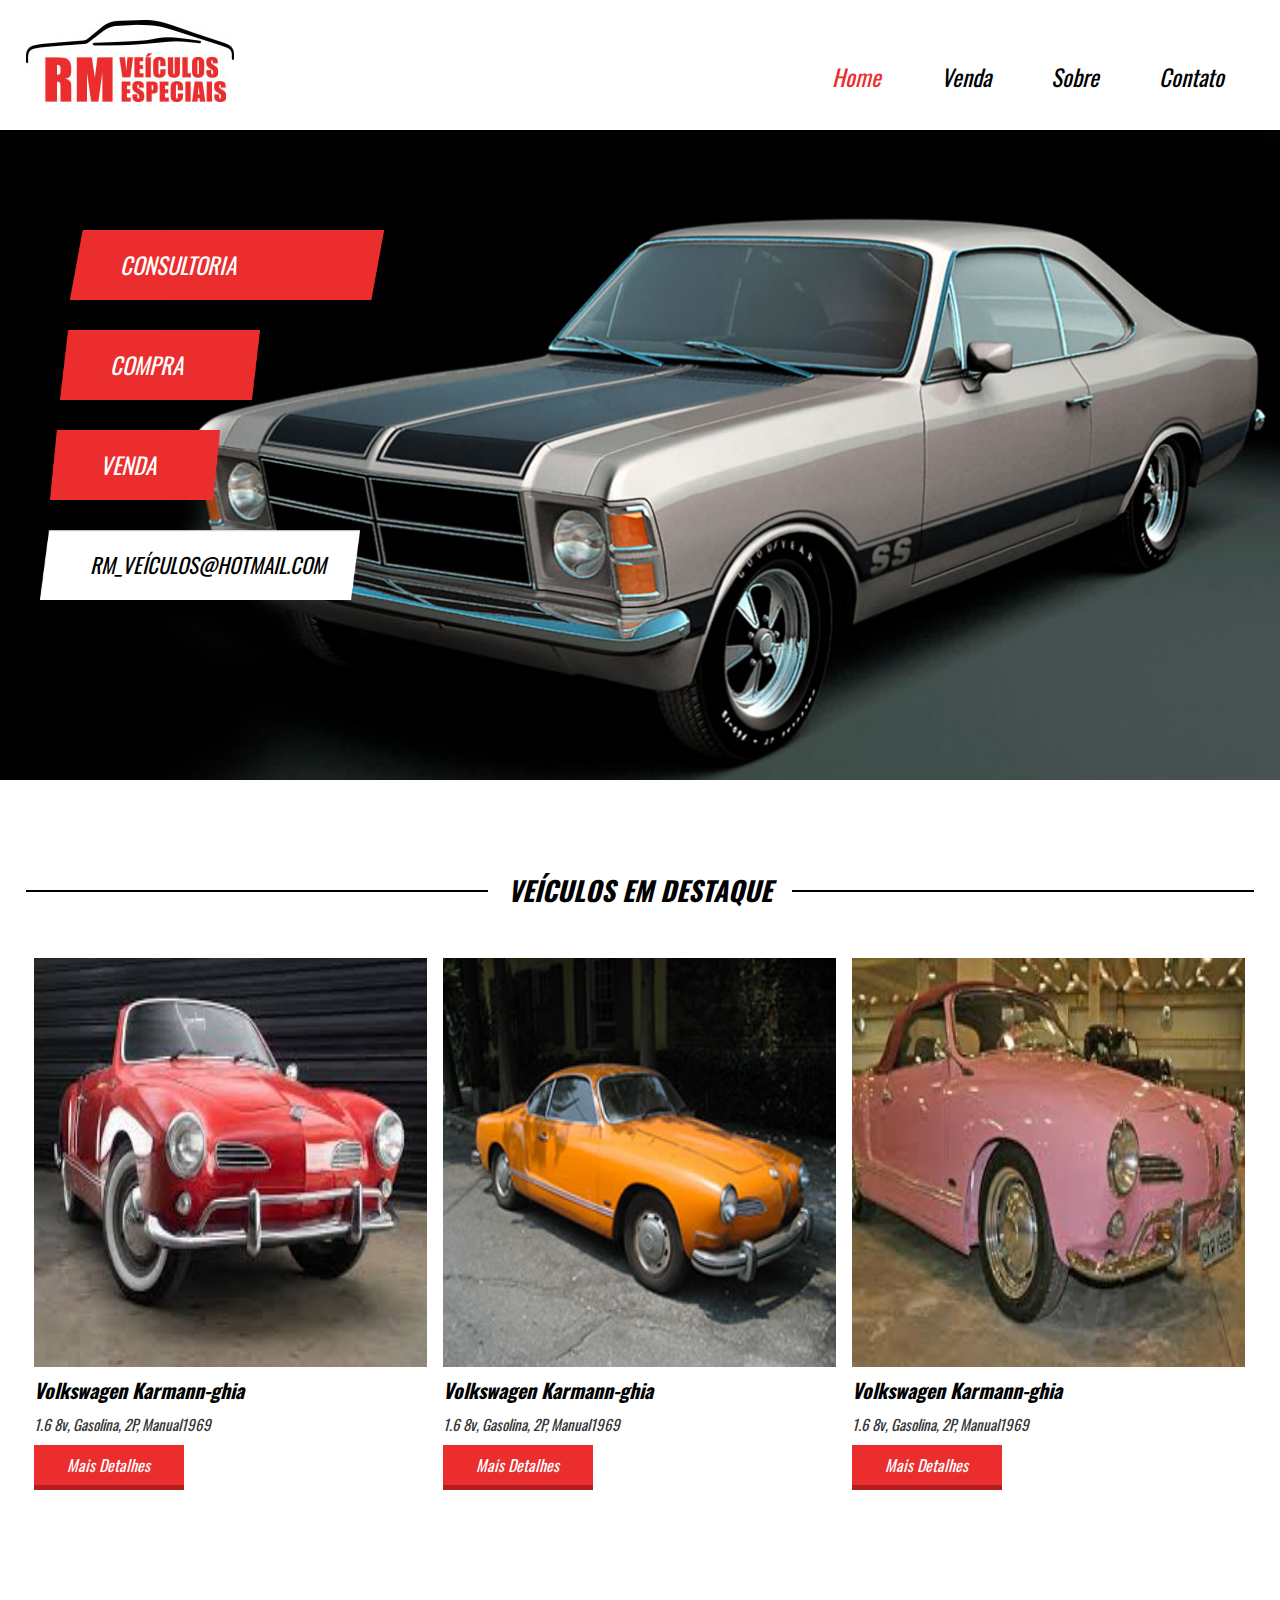
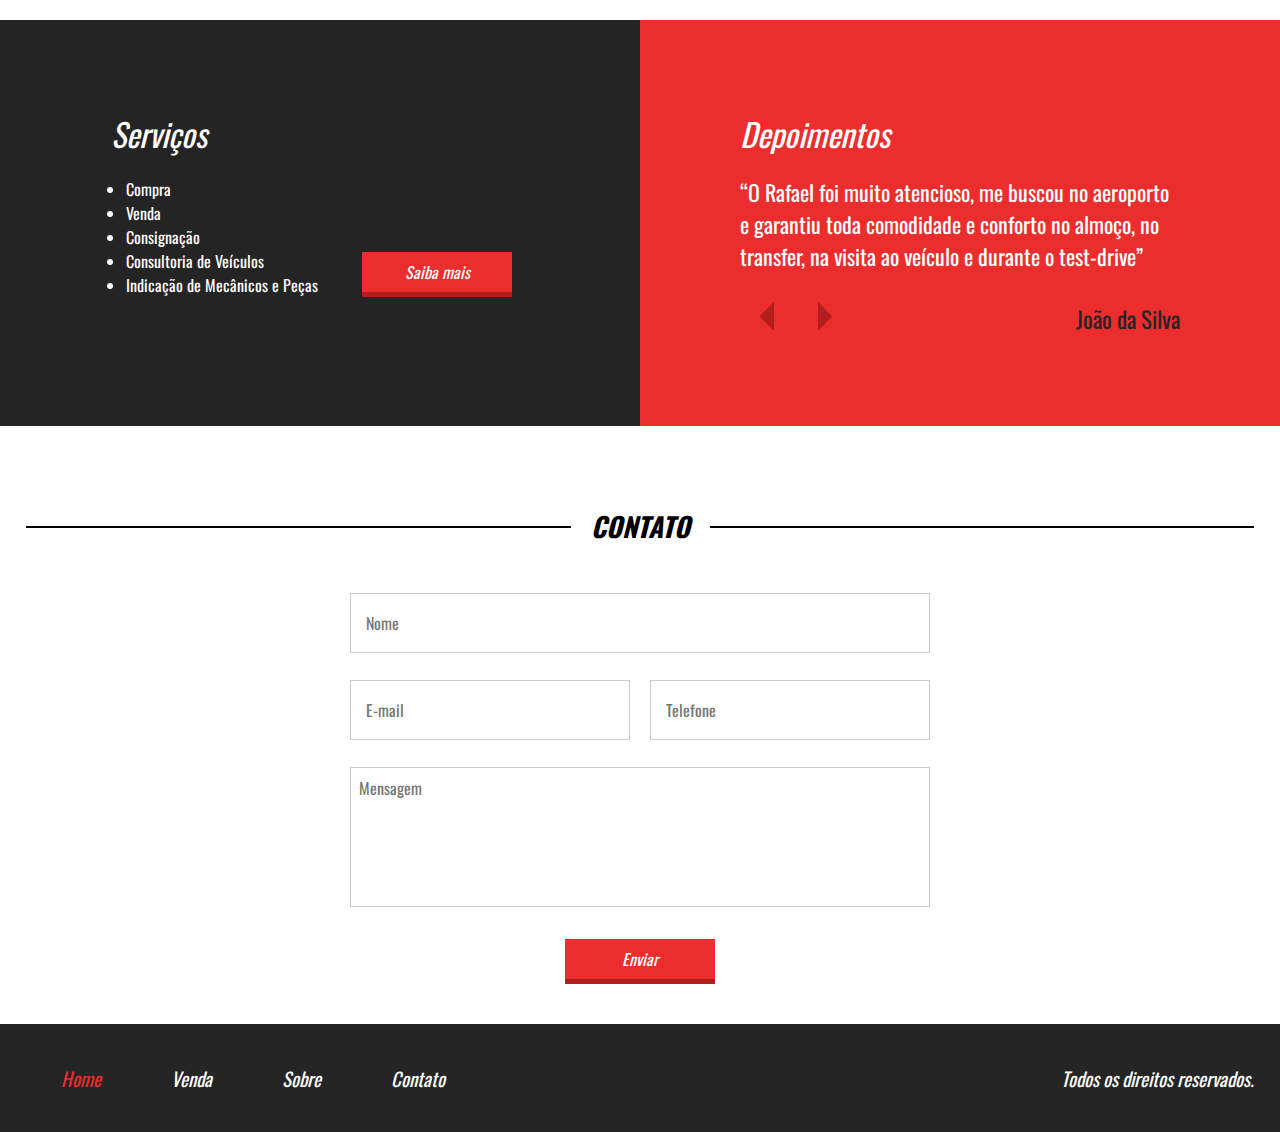
<file: index.html>
<!-- Projeto #5 - Introdução e Estudo.
    Projeto #5 - Banner, Responsivo e Fontes.
	Projeto #5 - Menu responsivo e sessão de vendas.
	Projeto #5 - Vitrine de carros.
	Projeto #5 - Sessão depoimentos e serviços.
	Projeto #5 - Contato e rodapé.-->

<!DOCTYPE html>
<html>
	<head>
		<title>Projeto 05</title>
		<link href="https://fonts.googleapis.com/css?family=Oswald" rel="stylesheet">
		<link href="css/style.css" rel="stylesheet">
		<meta charset="utf-8" />
		<meta name="viewport" content="width=device-width,initial-scale=1.0,maximum-scale=1.0" />
</head>
	<body>
		
		<header>

			<div class="container">
			<div class="logo">
				<img src="imagens/logo.jpg" />
			</div><!--logo-->

		<nav class="desktop">
			<ul>
				<li><a style="color:#EB2D2D;" href="index.html">Home</a></li>
				<li><a href="venda.html">Venda</a></li>
				<li><a href="sobre.html">Sobre</a></li>
				<li><a href="">Contato</a></li>
			</ul>

		</nav><!--desktop-->

		<nav class="mobile">
		<ul>
			<li><a style="color:#EB2D2D;" href="index.html">Home</a></li>
			<li><a href="venda.html">Venda</a></li>
			<li><a href="sobre.html">Sobre</a></li>
			<li><a href="">Contato</a></li>
		</ul>
	</nav><!--mobile-->

	<div class="clear"></div>
	</div><!--container-->
</header>

	<section class="banner">
		<div class="container">
		<div class="text-banner">
			<div class="text-banner-single">Consultoria</div>
			<div class="text-banner-single">Compra</div>
			<div class="text-banner-single">Venda</div>
			<div class="text-banner-single">rm_veículos@hotmail.com</div>
		</div><!--text-banner-->
	</div><!--container-->
	</section><!--banner-->

	<section class="veiculos-destaque">
	<div class="line-titulo">
		<div class="ln1"></div>
		<h2>Veículos em destaque</h2>
	</div><!--line-titulo-->
	<div class="container">
	<div class="vitrine-destaque">
		<div style="background-image: url('imagens/carro3.jpg');" class="carro-img"></div><!--carro-img-->
		<div class="info-carro">
			<h2>Volkswagen Karmann-ghia</h2>
			<p>1.6 8v, Gasolina, 2P, Manual1969</p>
			<a class="btn1" href="">Mais Detalhes</a>
		</div><!--info-carro-->
	</div><!--vitrine-destaque-->

	<div class="vitrine-destaque">
		<div style="background-image: url('imagens/carro1.jpg');" class="carro-img"></div><!--carro-img-->
		<div class="info-carro">
			<h2>Volkswagen Karmann-ghia</h2>
			<p>1.6 8v, Gasolina, 2P, Manual1969</p>
			<a class="btn1" href="">Mais Detalhes</a>
		</div><!--info-carro-->
	</div><!--vitrine-destaque-->

	<div class="vitrine-destaque">
		<div style="background-image: url('imagens/carro2.jpg');" class="carro-img"></div><!--carro-img-->
		<div class="info-carro">
			<h2>Volkswagen Karmann-ghia</h2>
			<p>1.6 8v, Gasolina, 2P, Manual1969</p>
			<a class="btn1" href="">Mais Detalhes</a>
		</div><!--info-carro-->
	</div><!--vitrine-destaque-->
	<div class="clear"></div>
	</div><!--container-->
</section><!--veiculos-destaque-->

	<section class="servicos-descricao">
		<div class="half1">
			<div class="half1-wraper">
			<h2>Serviços</h2>
			<ul>
				<li>Compra</li>
				<li>Venda</li>
				<li>Consignação</li>
				<li>Consultoria de Veículos</li>
				<li>Indicação de Mecânicos e Peças</li>
			</ul>
			<a class="btn1" href="">Saiba mais</a>
		</div>
		</div><!--half-1-->

		<div class="half2">
			<h2>Depoimentos</h2>
			<div class="depoimento-single">
				<p>“O Rafael foi muito atencioso, me buscou no aeroporto e garantiu toda comodidade e conforto no almoço, no transfer, na visita ao veículo e durante o test-drive”</p>
				<div class="navigation">
					<div class="arrows">
						<img src="imagens/arrow-left.png" />
						<img src="imagens/arrow-right.png" />
					</div><!--arrows-->
					<div class="nome-depoimento">João da Silva</div>
				</div><!--navigation-->
			</div><!--depoimento-single-->
		</div><!--half2-->

	</section><!--servicos-descricao-->

	<section class="contato">
		<div class="line-titulo">
			<div class="ln1"></div>
			<h2>Contato</h2>
	</div><!--line-titulo-->

		<form>
			<div class="input-wraper w100">
				<input placeholder="Nome" type="text" required />
			</div><!--input-wraper-->

			<div class="input-wraper w50">
				<input placeholder="E-mail" type="text" required />
			</div><!--input-wraper-->

			<div class="input-wraper w50">
				<input placeholder="Telefone" type="text" required />
			</div><!--input-wraper-->

			<div class="input-wraper w100">
				<textarea placeholder="Mensagem" required></textarea>
			</div><!--input-wraper-->

			<div class="input-wraper w100">
				<input class="btn1" type="submit" value="Enviar" />
			</div><!--input-wraper-->

			<div class="clear"></div><!--clear-->

		</form>

		</section><!--contato-->

		<footer>
			<div class="container">
				<nav>
					<ul>
						<li><a style="color:#EB2D2D;" href="index.html">Home</a></li>
						<li><a href="venda.html">Venda</a></li>
						<li><a href="sobre.html">Sobre</a></li>
						<li><a href="">Contato</a></li>
					</ul>
				</nav>
				<p>Todos os direitos reservados.</p>
				<div class="clear"></div>
			</div><!--container-->
		</footer>

	</body>

</html>
</file>
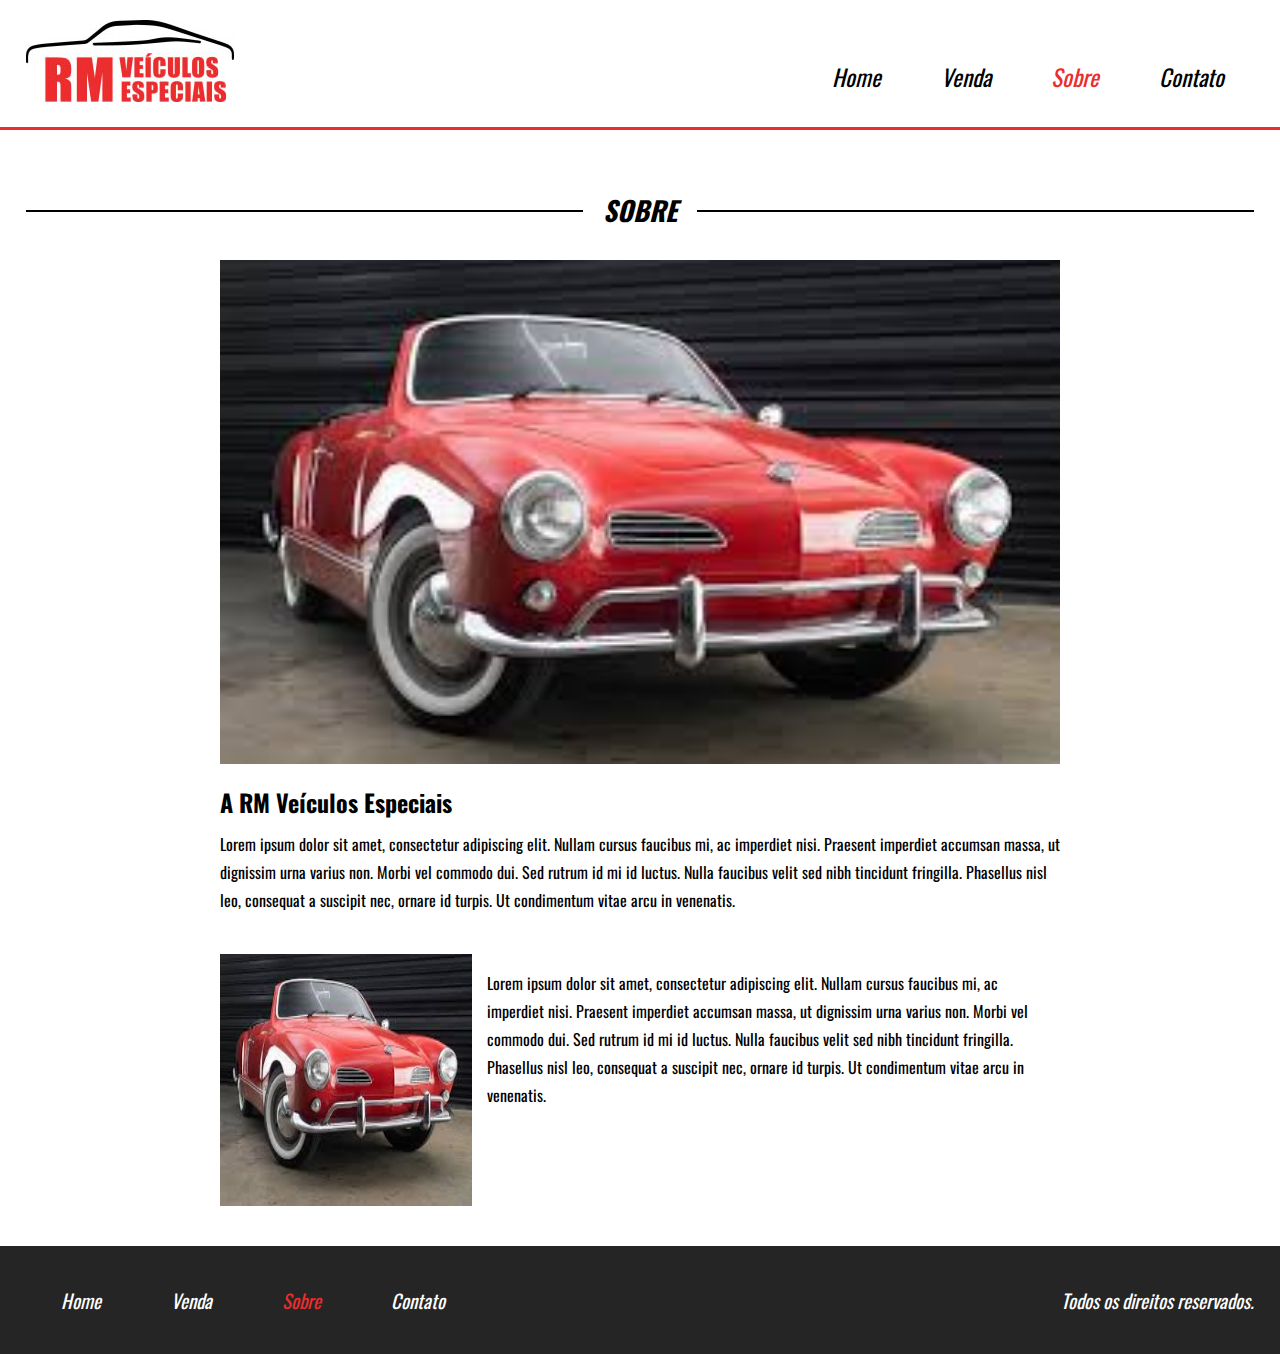
<file: sobre.html>
<!-- Projeto #5 - Página sobre. -->

<!DOCTYPE html>
<html>
	<head>
		<title>Projeto 05</title>
		<link href="https://fonts.googleapis.com/css?family=Oswald" rel="stylesheet">
		<link href="css/style.css" rel="stylesheet">
		<meta charset="utf-8" />
		<meta name="viewport" content="width=device-width,initial-scale=1.0,maximum-scale=1.0" />
</head>
	<body>
		
		<header style="border-bottom: 3px solid #EB2D2D;">

			<div class="container">
			<div class="logo">
				<img src="imagens/logo.jpg" />
			</div><!--logo-->

		<nav class="desktop">
			<ul>
				<li><a href="index.html">Home</a></li>
				<li><a href="venda.html">Venda</a></li>
				<li><a style="color:#EB2D2D;" href="sobre.html">Sobre</a></li>
				<li><a href="">Contato</a></li>
			</ul>

		</nav><!--desktop-->

		<nav class="mobile">
		<ul>
			<li><a href="index.html">Home</a></li>
			<li><a href="venda.html">Venda</a></li>
			<li><a style="color:#EB2D2D;" href="sobre.html">Sobre</a></li>
			<li><a href="">Contato</a></li>
		</ul>
	</nav><!--mobile-->

	<div class="clear"></div>
	</div><!--container-->
</header>

	<section class="sobre">
	<div class="line-titulo">
		<div class="ln1"></div>
		<h2>Sobre</h2>
	</div>

		<div class="container">
			<div class="img-destaque-sobre"></div><!--img-destaque-sobre-->
			<div class="descricao-autor">
				<h2>A RM Veículos Especiais</h2>
				<p>Lorem ipsum dolor sit amet, consectetur adipiscing elit. Nullam cursus faucibus mi, ac imperdiet nisi. Praesent imperdiet accumsan massa, ut dignissim urna varius non. Morbi vel commodo dui. Sed rutrum id mi id luctus. Nulla faucibus velit sed nibh tincidunt fringilla. Phasellus nisl leo, consequat a suscipit nec, ornare id turpis. Ut condimentum vitae arcu in venenatis.</p>
			</div><!--descricao-autor-->
			<div class="descricao-autor2">
				<div class="img-small"></div>
				<p>Lorem ipsum dolor sit amet, consectetur adipiscing elit. Nullam cursus faucibus mi, ac imperdiet nisi. Praesent imperdiet accumsan massa, ut dignissim urna varius non. Morbi vel commodo dui. Sed rutrum id mi id luctus. Nulla faucibus velit sed nibh tincidunt fringilla. Phasellus nisl leo, consequat a suscipit nec, ornare id turpis. Ut condimentum vitae arcu in venenatis.</p>

				<div class="clear"></div>
			</div><!--descricao-autor2-->
		</div><!--container-->
	</section><!--sobre-->

		<footer>
			<div class="container">
				<nav>
					<ul>
						<li><a href="index.html">Home</a></li>
						<li><a href="venda.html">Venda</a></li>
						<li><a style="color:#EB2D2D;" href="sobre.html">Sobre</a></li>
						<li><a href="">Contato</a></li>
					</ul>
				</nav>
				<p>Todos os direitos reservados.</p>
				<div class="clear"></div>
			</div><!--container-->
		</footer>

	</body>

</html>
</file>
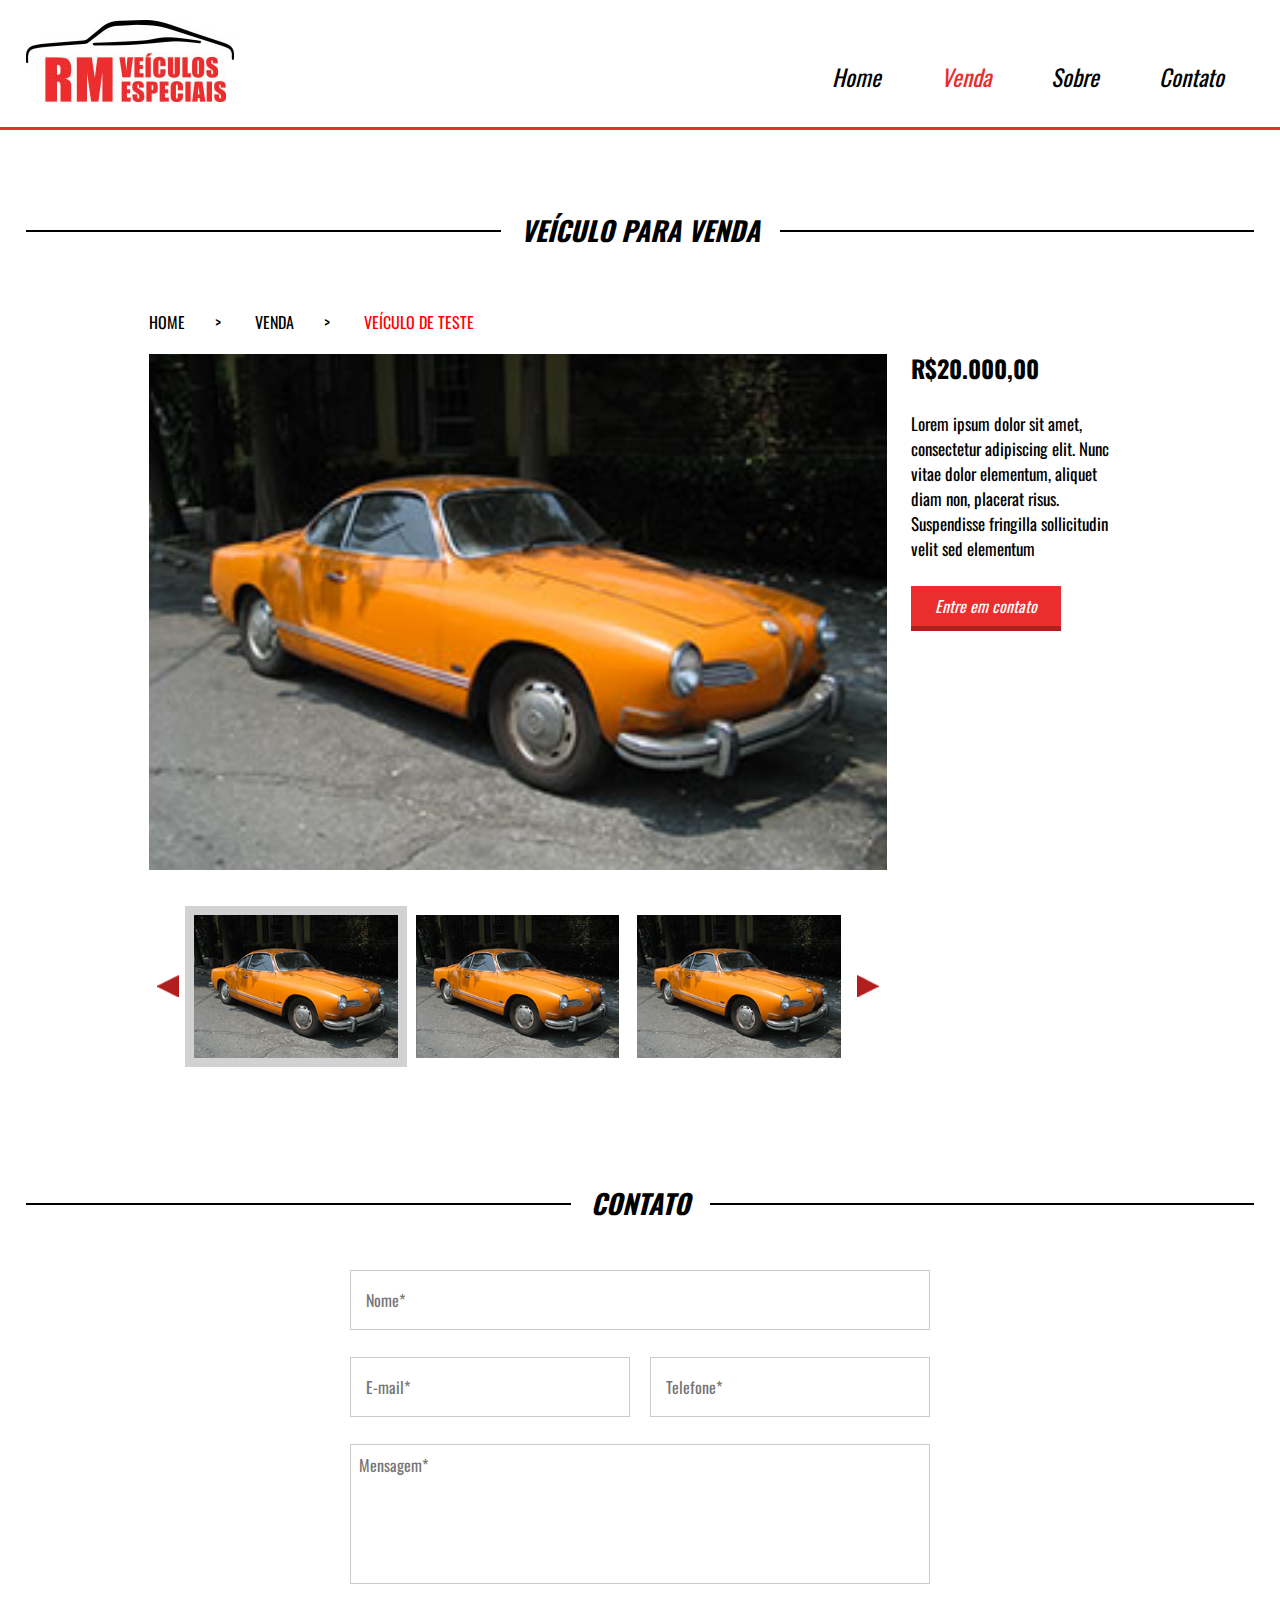
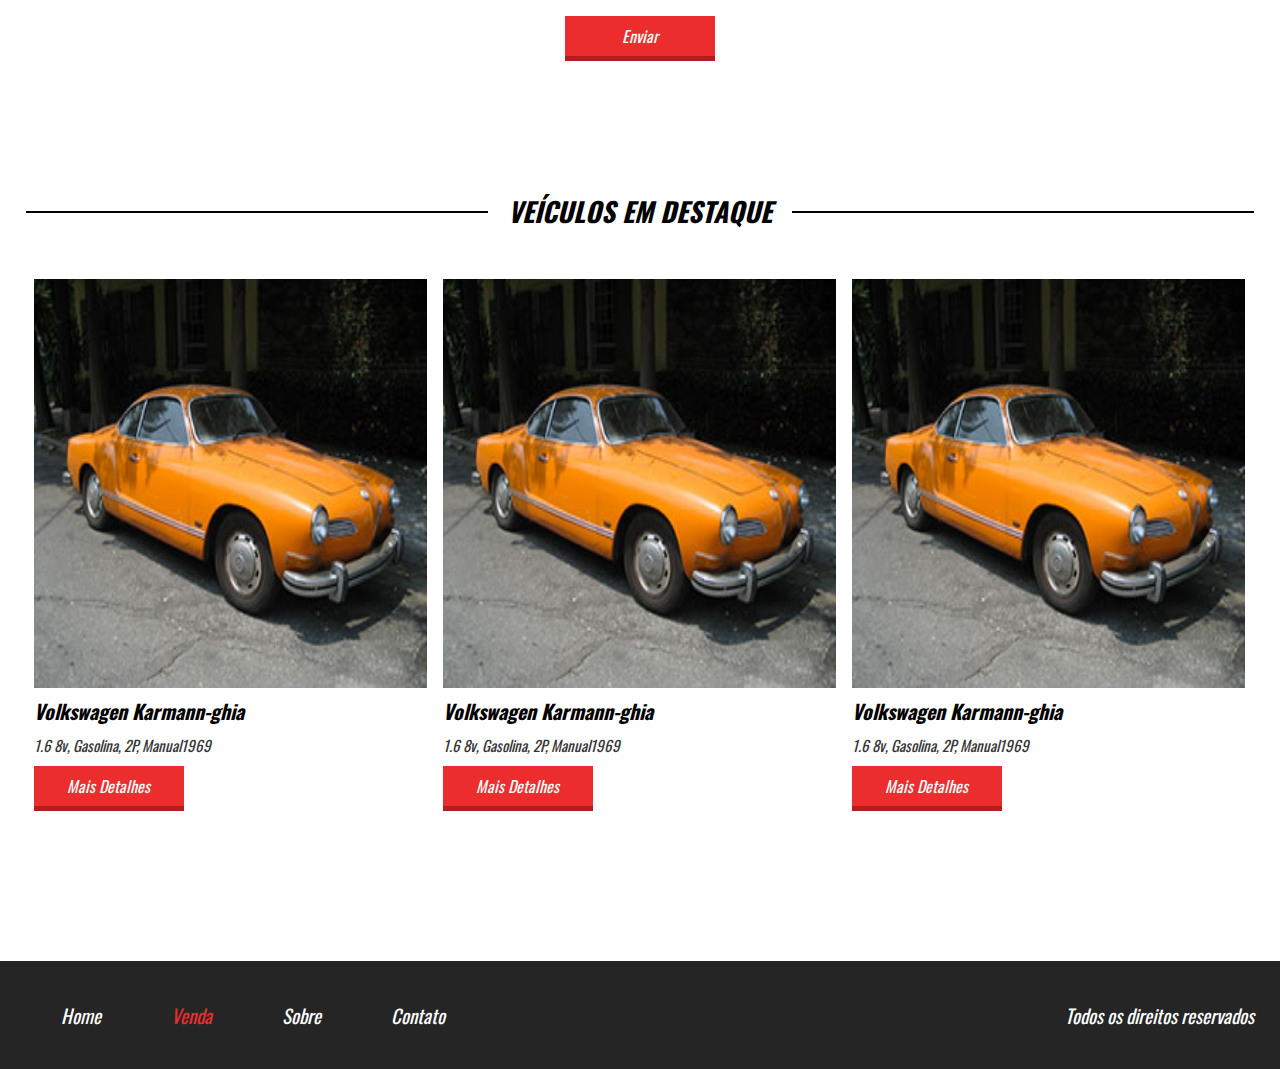
<file: veiculo-teste.html>
<!--Projeto #5 - Adentos página venda single.-->

<!DOCTYPE html>
<html>
	<head>
		<title>Projeto 05</title>
		<link href="https://fonts.googleapis.com/css?family=Oswald" rel="stylesheet">
		<link href="css/style.css" rel="stylesheet">
		<meta charset="utf-8" />
		<meta name="viewport" content="width=device-width,initial-scale=1.0,maximum-scale=1.0" />
</head>
	<body>
		
		<header style="border-bottom: 3px solid #EB2D2D;">

			<div class="container">
			<div class="logo">
				<img src="imagens/logo.jpg" />
			</div><!--logo-->

		<nav class="desktop">
			<ul>
				<li><a href="index.html">Home</a></li>
				<li><a style="color:#EB2D2D;" href="venda.html">Venda</a></li>
				<li><a href="sobre.html">Sobre</a></li>
				<li><a href="">Contato</a></li>
			</ul>

		</nav><!--desktop-->

		<nav class="mobile">
		<ul>
			<li><a href="index.html">Home</a></li>
			<li><a style="color:#EB2D2D;" href="venda.html">Venda</a></li>
			<li><a href="sobre.html">Sobre</a></li>
			<li><a href="">Contato</a></li>
		</ul>
	</nav><!--mobile-->

	<div class="clear"></div>
	</div><!--container-->
</header>

	<section class="venda-single">


	<div class="line-titulo">
		<div class="ln1"></div>
		<h2>Veículo para Venda</h2>
	</div>


	<div class="container">

	<div class="info-veiculo">
		<div class="info-bread"><a href="">HOME</a><span>></span>
		<a href="">VENDA</a><span>></span>
		<a href="">VEÍCULO DE TESTE</a></div>
		<div style="background-image:url('imagens/carro1.jpg');" class="foto-destaque"></div>
		<div class="nav-galeria-parent">
			<div class="arrow-left-nav"></div>
			<div class="arrow-right-nav"></div>
		<div class="nav-galeria">
			<div class="nav-galeria-wraper">
				<div style="background-color: rgb(210,210,210);" class="mini-img-wraper"><div style="background-image: url('imagens/carro1.jpg');" class="mini-img"></div></div>
				<div class="mini-img-wraper"><div style="background-image: url('imagens/carro1.jpg');" class="mini-img"></div></div>
				<div class="mini-img-wraper"><div style="background-image: url('imagens/carro1.jpg');" class="mini-img"></div></div>
				<div class="mini-img-wraper"><div style="background-image: url('imagens/carro1.jpg');" class="mini-img"></div></div>
				<div class="mini-img-wraper"><div style="background-image: url('imagens/carro1.jpg');" class="mini-img"></div></div>
				<div class="mini-img-wraper"><div style="background-image: url('imagens/carro1.jpg');" class="mini-img"></div></div>
			</div><!--nav-galeria-wraper-->

		</div><!--nav-galeria-->
	</div><!--nav-galeria-parent-->
	</div><!--info-->

	<div class="descricao-veiculo">
		<h2>R$20.000,00</h2>
		<p>Lorem ipsum dolor sit amet, consectetur adipiscing elit. Nunc vitae dolor elementum, aliquet diam non, placerat risus. Suspendisse fringilla sollicitudin velit sed elementum</p>
		<a class="btn1" href="">Entre em contato</a>
	</div><!--descricao-veiculo-->
	<div class="clear"></div>
</div><!--container-->

</section><!--venda-single-->


<section class="contato">
	<div class="line-titulo">
		<div class="ln1"></div>
		<h2>Contato</h2>
	</div><!--line-titulo-->

	<form>
		<div class="input-wraper w100">
			<input placeholder="Nome*" type="text" required />
		</div><!--input-wraper-->

		<div class="input-wraper w50">
			<input placeholder="E-mail*" type="text" required />
		</div><!--input-wraper-->

		<div class="input-wraper w50">
			<input placeholder="Telefone*" type="text" required />
		</div><!--input-wraper-->

		<div class="input-wraper w100">
			<textarea placeholder="Mensagem*" required></textarea>
		</div><!--input-wraper-->

		<div class="input-wraper w100">
			<input class="btn1" type="submit" value="Enviar" />
		</div><!--input-wraper-->

		<div class="clear"></div><!--clear-->

	</form>

</section><!--contato-->


<section class="veiculos-destaque">
	<div class="line-titulo">
		<div class="ln1"></div>
		<h2>Veículos em destaque</h2>
	</div><!--line-titulo-->
	<div class="container">
	<div class="vitrine-destaque">
		<div style="background-image:url('imagens/carro1.jpg');" class="carro-img"></div><!--carro-img-->
		<div class="info-carro">
			<h2>Volkswagen Karmann-ghia</h2>
			<p>1.6 8v, Gasolina, 2P, Manual1969</p>
			<a class="btn1" href="">Mais Detalhes</a>
		</div><!--info-carro-->
	</div><!--vitrine-destaque-->

	<div class="vitrine-destaque">
		<div style="background-image:url('imagens/carro1.jpg');" class="carro-img"></div><!--carro-img-->
		<div class="info-carro">
			<h2>Volkswagen Karmann-ghia</h2>
			<p>1.6 8v, Gasolina, 2P, Manual1969</p>
			<a class="btn1" href="">Mais Detalhes</a>
		</div><!--info-carro-->
	</div><!--vitrine-destaque-->

	<div class="vitrine-destaque">
		<div style="background-image:url('imagens/carro1.jpg');" class="carro-img"></div><!--carro-img-->
		<div class="info-carro">
			<h2>Volkswagen Karmann-ghia</h2>
			<p>1.6 8v, Gasolina, 2P, Manual1969</p>
			<a class="btn1" href="">Mais Detalhes</a>
		</div><!--info-carro-->
	</div><!--vitrine-destaque-->
	<div class="clear"></div>
	</div><!--container-->
</section><!--veiculos-destaque-->

<footer>
	<div class="container">
	<nav>
		<ul>
			<li><a href="index.html">Home</a></li>
			<li><a style="color:#EB2D2D;" href="venda.html">Venda</a></li>
			<li><a href="sobre.html">Sobre</a></li>
			<li><a href="">Contato</a></li>
		</ul>
	</nav>
	<p>Todos os direitos reservados</p>
	<div class="clear"></div>
	</div><!--container-->
</footer>

	</body>

</html>
</file>
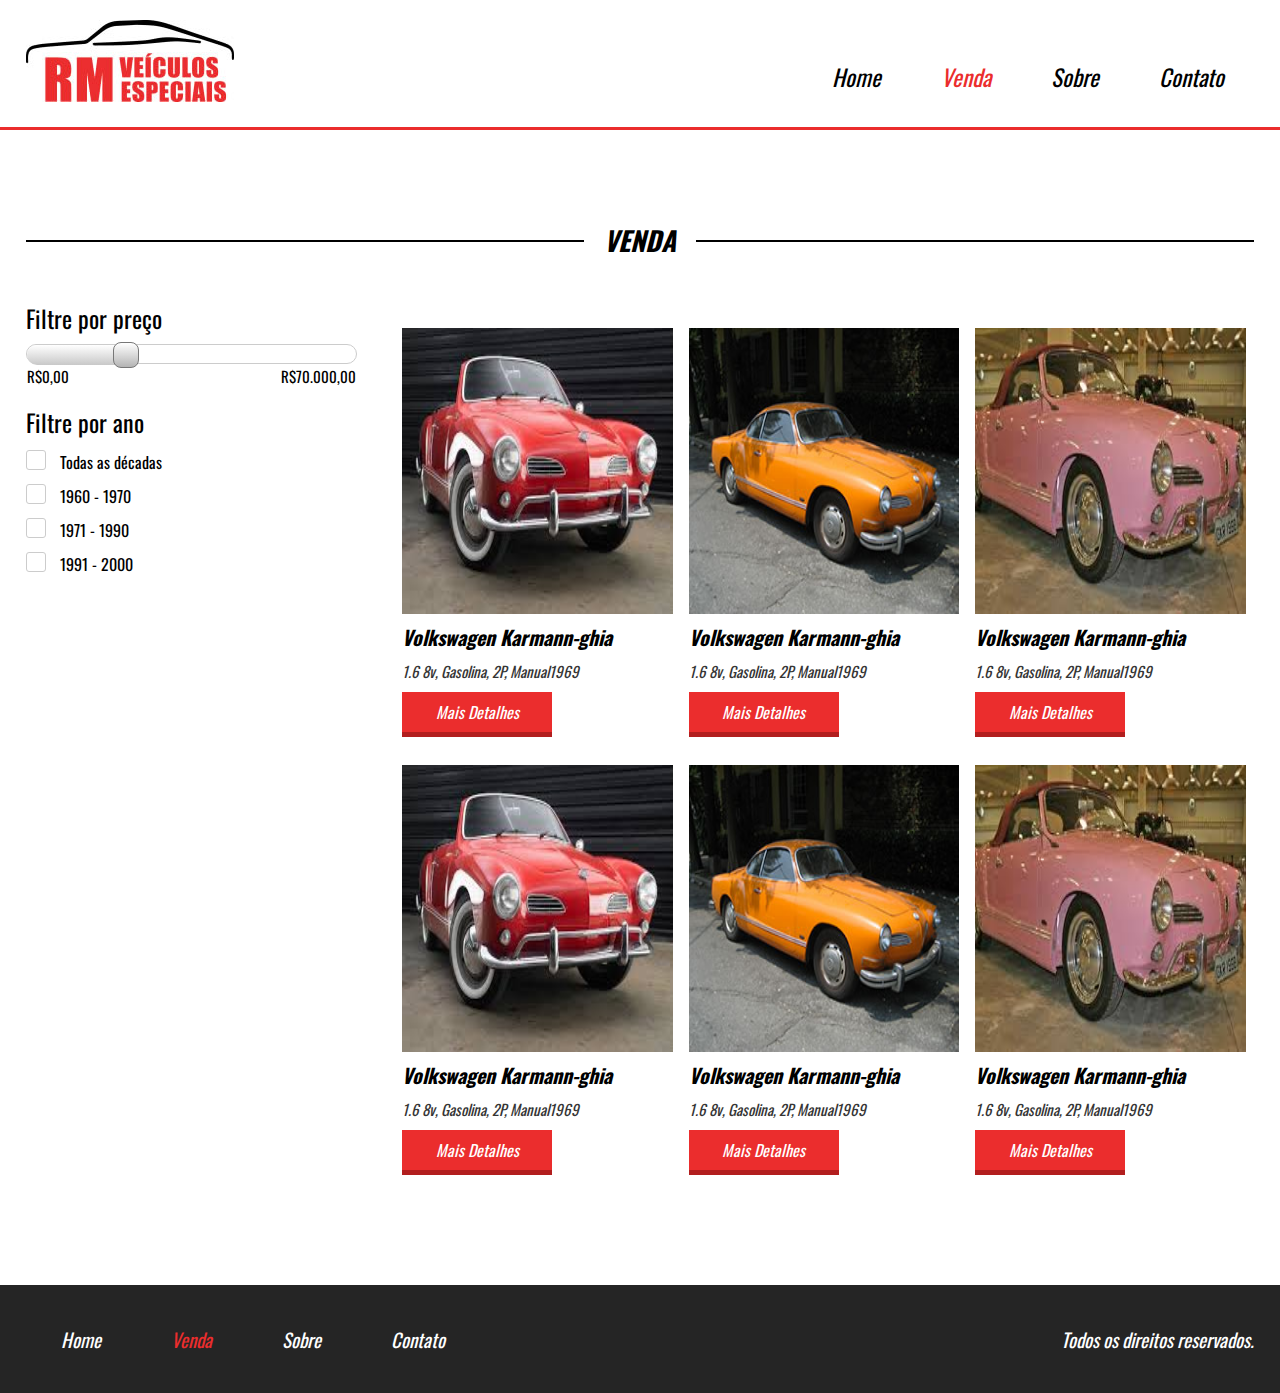
<file: venda.html>
<!-- Projeto #5 - Introdução e Estudo.
	 Projeto #5 - Banner, Responsivo e Fontes.
	 Projeto #5 - Menu responsivo e sessão de vendas.
	 Projeto #5 - Vitrine de carros.
	 Projeto #5 - Sessão depoimentos e serviços.
	 Projeto #5 - Contato e rodapé.
	 Projeto #5 - Iniciando outras páginas.
	 Projeto #5 - Continuando página de venda.
	 Projeto #5 - Página individual de venda.-->

<!DOCTYPE html>
<html>
	<head>
		<title>Projeto 05</title>
		<link href="https://fonts.googleapis.com/css?family=Oswald" rel="stylesheet">
		<link href="css/style.css" rel="stylesheet">
		<meta charset="utf-8" />
		<meta name="viewport" content="width=device-width,initial-scale=1.0,maximum-scale=1.0" />
</head>
	<body>
		
		<header style="border-bottom: 3px solid #EB2D2D;">

			<div class="container">
			<div class="logo">
				<img src="imagens/logo.jpg" />
			</div><!--logo-->

		<nav class="desktop">
			<ul>
				<li><a href="index.html">Home</a></li>
				<li><a style="color:#EB2D2D;" href="venda.html">Venda</a></li>
				<li><a href="sobre.html">Sobre</a></li>
				<li><a href="">Contato</a></li>
			</ul>

		</nav><!--desktop-->

		<nav class="mobile">
		<ul>
			<li><a href="index.html">Home</a></li>
			<li><a style="color:#EB2D2D;" href="venda.html">Venda</a></li>
			<li><a href="sobre.html">Sobre</a></li>
			<li><a href="">Contato</a></li>
		</ul>
	</nav><!--mobile-->

	<div class="clear"></div>
	</div><!--container-->
</header>

	<section class="venda">
		<div class="line-titulo">
		<div class="ln1"></div>
		<h2>Venda</h2>
	</div><!--line-titulo-->

	<div class="content-venda">
		<div class="container">
		<div class="sidebar">
			<div class="search1">
				<h2>Filtre por preço</h2>
				<div class="barra-preco">
					<div class="barra-preco-fill"></div><!--barra-preco-fill-->
					<div class="pointer-barra">
				</div><!--barra-preco-->
				<div class="valor-pesquisa">
					<p>R$0,00</p>
					<p>R$70.000,00</p>
					<div class="clear"></div>
				</div><!--valor-pesquisa-->
			</div><!--search1-->

			<div class="search2">
				<h2>Filtre por ano</h2>
				<form>
					<div class="form-venda-wraper">
						<input type="checkbox" id="item1" />
						<label for="item1">
							<div class="circle"></div>
						</label><!--item-->
						<span>Todas as décadas</span>
					</div><!--form-venda-wraper-->

					<div class="form-venda-wraper">
						<input type="checkbox" id="item2" />
						<label for="item2">
							<div class="circle"></div>
						</label>
						<span>1960 - 1970</span>
					</div><!--form-venda-wraper-->

					<div class="form-venda-wraper">
						<input type="checkbox" id="item3" />
						<label for="item3">
							<div class="circle"></div>
						</label>
						<span>1971 - 1990</span>
					</div><!--form-venda-wraper-->

					<div class="form-venda-wraper">
						<input type="checkbox" id="item4" />
						<label for="item4">
							<div class="circle"></div>
						</label>
						<span>1991 - 2000</span>
					</div><!--form-venda-wraper-->
				</form>
			</div><!--search2-->
		</div><!--sidebar-->
	</div>


			<div class="vitrine-venda">

				<div class="vitrine-destaque">
		<div style="background-image: url('imagens/carro3.jpg');" class="carro-img"></div><!--carro-img-->
		<div class="info-carro">
			<h2>Volkswagen Karmann-ghia</h2>
			<p>1.6 8v, Gasolina, 2P, Manual1969</p>
			<a class="btn1" href="">Mais Detalhes</a>
		</div><!--info-carro-->
	</div><!--vitrine-destaque-->

	<div class="vitrine-destaque">
		<div style="background-image: url('imagens/carro1.jpg');" class="carro-img"></div><!--carro-img-->
		<div class="info-carro">
			<h2>Volkswagen Karmann-ghia</h2>
			<p>1.6 8v, Gasolina, 2P, Manual1969</p>
			<a class="btn1" href="">Mais Detalhes</a>
		</div><!--info-carro-->
	</div><!--vitrine-destaque-->

	<div class="vitrine-destaque">
		<div style="background-image: url('imagens/carro2.jpg');" class="carro-img"></div><!--carro-img-->
		<div class="info-carro">
			<h2>Volkswagen Karmann-ghia</h2>
			<p>1.6 8v, Gasolina, 2P, Manual1969</p>
			<a class="btn1" href="">Mais Detalhes</a>
		</div><!--info-carro-->
	</div><!--vitrine-destaque-->

	<div class="vitrine-destaque">
		<div style="background-image: url('imagens/carro3.jpg');" class="carro-img"></div><!--carro-img-->
		<div class="info-carro">
			<h2>Volkswagen Karmann-ghia</h2>
			<p>1.6 8v, Gasolina, 2P, Manual1969</p>
			<a class="btn1" href="">Mais Detalhes</a>
		</div><!--info-carro-->
	</div><!--vitrine-destaque-->

	<div class="vitrine-destaque">
		<div style="background-image: url('imagens/carro1.jpg');" class="carro-img"></div><!--carro-img-->
		<div class="info-carro">
			<h2>Volkswagen Karmann-ghia</h2>
			<p>1.6 8v, Gasolina, 2P, Manual1969</p>
			<a class="btn1" href="">Mais Detalhes</a>
		</div><!--info-carro-->
	</div><!--vitrine-destaque-->

	<div class="vitrine-destaque">
		<div style="background-image: url('imagens/carro2.jpg');" class="carro-img"></div><!--carro-img-->
		<div class="info-carro">
			<h2>Volkswagen Karmann-ghia</h2>
			<p>1.6 8v, Gasolina, 2P, Manual1969</p>
			<a class="btn1" href="">Mais Detalhes</a>
		</div><!--info-carro-->
	</div><!--vitrine-destaque-->


			</div><!--vitrine-venda-->

		<div class="clear"></div>
		</div><!--container-->
	</div><!--content-venda-->

	</section><!--venda-->

		<footer>
			<div class="container">
				<nav>
					<ul>
						<li><a href="index.html">Home</a></li>
						<li><a style="color:#EB2D2D;" href="venda.html">Venda</a></li>
						<li><a href="sobre.html">Sobre</a></li>
						<li><a href="">Contato</a></li>
					</ul>
				</nav>
				<p>Todos os direitos reservados.</p>
				<div class="clear"></div>
			</div><!--container-->
		</footer>

	</body>

</html>
</file>
<file: css/style.css>
/* Projeto #5 - Introdução e Estudo.
   Projeto #5 - Banner, Responsivo e Fontes.
   Projeto #5 - Menu responsivo e sessão de vendas.
   Projeto #5 - Vitrine de carros.
   Projeto #5 - Sessão depoimentos e serviços.
   Projeto #5 - Contato e rodapé.
   Projeto #5 - Iniciando outras páginas.
   Projeto #5 - Continuando página de venda.
   Projeto #5 - Página individual de venda.
   Projeto #5 - Adentos página venda single.
   Projeto #5 - Página sobre. */

*{
	margin: 0;
	padding: 0;
	box-sizing: border-box;
	font-family: 'Oswald', sans-serif;
}

html,body{
	height: 100%;
}

.container{
	width: 100%;
	max-width: 1400px;/*1280px;*/
	margin: 0 auto;
}

.clear{
	clear: both;
}

header{
	padding: 20px 2% 35px 2%;
	height: 130px;
}

header div.logo{
	float: left;
}

header nav.desktop{
	float: right;
	position: relative;
	top: 40px;
}

nav.mobile{
	margin-top: 40px;
	float: right;
	width: 32px;
	height: 32px;
	background-size: 100% 100%;
	cursor: pointer;
	background-image: url('../imagens/icon_menu.png');
	display: none;
}

nav.mobile ul{
	display: none;
	width: 100%;
	left: 0;
	top: 95px;
	border-bottom:4px solid #EB2D2D;
	z-index: 999;
	position: absolute;
	text-align: center;
	background-color: white;
}

nav.mobile li{
	font-size: 23px;
	padding: 20px 0px;
	font-style: italic;
}

nav.mobile li a{
	color: black;
	text-decoration: none;
}

header nav.desktop ul{
	list-style-type: none;
}

header nav.desktop ul li{
	float: left;
	font-size: 23px;
	padding: 0 30px;
	font-style: italic;
}

header nav.desktop a{
	color: black;
	text-decoration: none;
}

section.banner{
	overflow: hidden;
	width: 100%;
	height: 650px;
	background-color: black;
	background-image: url('../imagens/bg.jpg');
	background-size: contain;
	background-position: right bottom;
	background-repeat: no-repeat;
}

.text-banner{
	padding: 70px;
}

.text-banner-single{
	width: 314px;
	font-style: italic;
	margin-top: 30px;
	height: 70px;
	line-height: 70px;
	padding-left: 50px;
	text-transform: uppercase;
	color: white;
	font-size: 23px;
	background-image: url('../imagens/box-text.png');
	background-size: 100% 100%;
	background-repeat: no-repeat;
}

.text-banner .text-banner-single:nth-of-type(2){
	width: 200px;
	height: 70px;
	line-height: 70px;
	position: relative;
	left: -10px;
}

.text-banner .text-banner-single:nth-of-type(3){
	width: 170px;
	height: 70px;
	line-height: 70px;
	position: relative;
	left: -20px;
}

.text-banner .text-banner-single:nth-of-type(4){
	width: 320px;
	font-size: 21px;
	color: black;
	position: relative;
	left: -30px;
	line-height: 70px;
	background-image: url('../imagens/box-white-text.png');
}

section.veiculos-destaque{
	padding: 90px 2%;
}

section.veiculos-destaque .container{
	/*Vamos deixar o padrão que é 1400px*/
	/*max-width: 1000px;*/
	padding: 40px 0;
}

/**Aqui estou marcando a vitrine da home!**/

.line-titulo{
	/*Trocamos por 1400 para seguir com o mesmo tamanho do nosso contexto padrão da classe container!*/
	max-width: 1400px;
	margin: 0 auto;
	position: relative;
	text-align: center;
}

.ln1{
	position: absolute;
	height: 2px;
	width: 100%;
	top:20px;
	background:black;
}

/**FIM DO ESTILO VITRINE HOME**/

.line-titulo h2{
	position: relative;
	background: white;
	display: inline-block;
	text-align: center;
	font-size: 27px;
	padding: 0 20px;
	font-style: italic;
	text-transform: uppercase;
}

.vitrine-destaque{
	float: left;
	width: 33.3%;
	text-align: left;
}

.vitrine-destaque .carro-img{
	width: 100%;
	padding-top: 100%;
	border: 8px solid white;
	background-size: 100% 100%;
}

.vitrine-destaque h2{
	padding-left: 8px;
	color: black;
	font-style: italic;
	font-size: 20px;
}

.vitrine-destaque p{
	padding-top: 8px;
	padding-left: 8px;
	color: #353535;
	font-size: 15px;
	font-style: italic;
}

.btn1{
	text-align: center;
	display: block;
	line-height: 40px;
	background-color: #EB2D2D;
	text-decoration: none;
	border-bottom: 5px solid #B21E1E;
	color: white;
	font-size: 16px;
	font-style: italic;
	width: 150px;
}

.vitrine-destaque a{
	margin-left: 8px;
	margin-top: 10px;
}

.servicos-descricao{
	display: flex;
}

.half1{
	width: 50%;
	text-align: right;
	padding: 90px 0;
	background: #242424;
	color: white;
}

.half1-wraper{
	padding-right: 20%;
	text-align: left;
	display: inline-block;
}

.half1-wraper h2{
	font-weight: normal;
	font-style: italic;
	font-size: 32px;
}

.half1-wraper ul{
	display: inline-block;
	margin-top: 20px;
}

.half1-wraper li{
	margin-left: 15px;
}

.half1-wraper a{
	margin-left: 40px;
	display: inline-block;
	vertical-align: bottom;
}

.half2{
	width: 50%;
	padding: 90px 100px;
	background: #EB2D2D;
	color: white;
}

.half2 h2{
	font-weight: normal;
	font-style: italic;
	font-size: 32px;
}

.half2 .depoimento-single{
	margin-top: 19px;
}

.depoimento-single p{
	font-size: 22px;
}

.navigation{
	float: left;
	width: 100%;
	max-width: 700px;
	margin-top: 30px;
}

.arrows{
	float: left;
}

.navigation img{
	cursor: pointer;
	margin: 0 20px;
}

.nome-depoimento{
	float: right;
	color: #252525;
	font-size: 23px;
}

section.contato{
	padding: 80px 2% 0 2%;
}

section.contato form{
	max-width: 600px;
	margin: 30px auto;
}

section.contato .input-wraper{
	float: left;
	padding: 10px;
	margin-top: 7px;
}

section.contato input[type=text]{
	width: 100%;
	border: 1px solid #ccc;
	height: 60px;
	font-size: 16px;
	line-height: 40px;
	padding-left: 15px;
}

section.contato textarea{
	font-size: 16px;
	width: 100%;
	border: 1px solid #ccc;
	height: 140px;
	padding: 8px;
	resize: none;
}

section.contato form .input-wraper:nth-of-type(5){
	text-align: center;
}

section.contato input[type=submit]{
	border-right: 0;
	border-left: 0;
	border-top: 0;
	cursor: pointer;
	display: inline-block;
}

.w100{
	width: 100%;
}

.w50{
	width: 50%;
}

footer{
	margin-top: 20px;
	padding: 40px 2%;
	background: #252525;
}

footer nav{
	float: left;
}

footer nav ul{
	list-style-type: none;
}

footer nav ul li{
	float: left;
	font-style: italic;
	padding: 0 35px;
	font-size: 19px;
}

footer nav a{
	color: white;
	text-decoration: none;
}

footer p{
	float: right;
	color: white;
	font-size: 19px;
	font-style: italic;
}

section.venda{
	padding: 90px 2%;
	min-height: 90%;
}

.content-venda{
	margin-top: 40px;
}

.sidebar{
	float: left;
	width: 30%;
}

.search1{
	width: 90%;
}

.search1 h2{
	font-size: 24px;
	color: black;
	font-weight: normal;
}

.search1 .barra-preco{
	width: 100%;
	height: 20px;
	background: white;
	border: 1px solid #ccc;
	margin-top: 8px;
	border-radius: 20px;
	position: relative;
}

.barra-preco-fill{
	position: absolute;
	left: 0;
	top: 0;
	width: 30%;
	height: 20px;
	border-radius: 20px;
	background: linear-gradient(to bottom,rgb(255,255,255),rgb(200,200,200));
}

.pointer-barra{
	width: 26px;
	height: 26px;
	position: absolute;
	left: calc(30% - 13px);
	top: -3px;
	cursor: pointer;
	border-radius: 8px;
	background: linear-gradient(to bottom,rgb(255,255,255),rgb(180,180,180));
	border: 1px solid #777;
}

.valor-pesquisa{
	margin-top: 20px;/*8px;*/
}

.valor-pesquisa p{
	color: black;
	font-size: 15px;
}

.valor-pesquisa p:nth-of-type(1){
	float: left;
}

.valor-pesquisa p:nth-of-type(2){
	float: right;
}

.search2{
	margin-top: 40px;
}

.search2 h2{
	font-size: 24px;
	color: black;
	font-weight: normal;
}

.form-venda-wraper{
	margin-top: 10px;
}

.form-venda-wraper input[type=checkbox]{
	display: none;
}

.form-venda-wraper label{
	width: 20px;
	height: 20px;
	display: inline-block;
	border:1px solid #ccc;
	border-radius: 3px;
	vertical-align: top;
	cursor: pointer;
	position: relative;
}

.circle{
	width: 8px;
	height: 8px;
	display: none;
	border-radius: 4px;
	background: black;
	position: absolute;
	left: 6px;
	top: 6px;
}

.form-venda-wraper input[type=checkbox]:checked + label > .circle{
	display: block;
}

.form-venda-wraper span{
	padding: 0 10px;
	display: inline-block;
	vertical-align: top;
}

.vitrine-venda{
	float: left;
	width: 70%;
}

.vitrine-venda .vitrine-destaque{
	margin-top: 20px;
}

section.venda-single{
	padding: 80px 2% 0 2%;
}

section.venda-single .container{
	padding: 40px 0 0 0;
	text-align: center;
	max-width: 1280px;
}

.info-veiculo{
	display: inline-block;
	width: 60%;
}

.foto-destaque{
	width: 100%;
	padding-top: 70%;
	background-position: center;
	background-size: cover;
	background-repeat: no-repeat;
}

.descricao-veiculo{
	vertical-align: top;
	display: inline-block;
	padding: 60px 20px;
	text-align: left;
}

.descricao-veiculo p{
	font-size: 17px;
	margin-top: 25px;
	max-width: 200px;
}

.descricao-veiculo a{
	margin-top: 25px;
}

.nav-galeria-parent{
	width: 100%;
	padding: 36px;
	position: relative;
}

.arrow-left-nav{
	position: absolute;
	left: 8px;
	top: 50%;
	cursor: pointer;
	transform: translateY(-50%);
	-ms-transform:translateY(-50%);
	background-image: url('../imagens/arrow-left.png');
	background-size: 100% 100%;
	width: 22px;
	height: 22px;
}

.arrow-right-nav{
	position: absolute;
	right: 8px;
	top: 50%;
	cursor: pointer;
	transform: translateY(-50%);
	-ms-transform:translateY(-50%);
	background-image: url('../imagens/arrow-right.png');
	background-size: 100% 100%;
	width: 22px;
	height: 22px;
}

.info-bread{
	padding: 20px 0;
	text-align: left;
}

.info-bread a{
	text-decoration: none;
	color: black;
}

.info-bread a:last-child{
	color: red;
}

.info-bread span{
	padding: 0 30px;
}

.nav-galeria{
	overflow: hidden;
	width: 100%;
}

.nav-galeria-wraper{
	width: 200%;
}

.mini-img-wraper{
	float: left;
	padding: 9px;
	/*padding-top: calc(33.3% * (100 / 200) * 0.6);*/
	width: calc(33.3% * (100 / 200));
}

.mini-img{
	width: 100%;
	cursor: pointer;
	padding-top: 70%;
	background-position: center;
	background-size: cover;
	background-color: green;
}

section.sobre{
	min-height: 90%;
	padding: 60px 2% 20px 2%;
}

section.sobre .container{
	max-width: 840px;
	margin-top: 30px;
}

section.sobre .img-destaque-sobre{
	width: 100%;
	padding-top: 60%;
	background-image: url(../imagens/carro3.jpg);
	background-repeat: no-repeat;
	background-size: 100% auto;
	/*background-color: rgb(220,220,220);*/
}

section.sobre .descricao-autor{
	margin-top: 20px;
}

.descricao-autor h2{
	font-size: 24px;
}

.descricao-autor p{
	line-height: 28px;
	font-size: 16px;
	margin-top: 10px;
}

.descricao-autor2{
	margin-top: 40px;
}

.img-small{
	width: 30%;
	padding-top: 30%;
	float: left;
	background-image: url(../imagens/carro3.jpg);
	background-repeat: no-repeat;
	background-size: 100% 100%;
}

.descricao-autor2 p{
	float: left;
	width: 70%;
	line-height: 28px;
	padding: 15px;
}

@media screen and (max-width: 1100px){
	
	.half1{
		text-align: center;
	}

	.half1-wraper{
		text-align: left;
		padding-right: 0;
	}

	.half1-wraper a{
		display: block;
		margin-left: 0;
		margin-top: 15px;
	}
}

@media screen and (max-width: 900px){

	.nome-depoimento{
		float: left;
		width: 100%;
		margin: 20px 20px;
	}
}

@media screen and (max-width: 768px){

	footer nav{
		display: none;
	}

	footer{
		text-align: center;
	}

	footer p{
		float: none;
	}

	.w50{
		width: 100%;
	}

	.nome-depoimento{
		float: right;
		width: auto;
		margin: 0px 0px;
	}

	section.servicos-descricao{
		flex-direction: column;
	}

	.half1,.half2{
		padding: 80px 4%;
		width: 100%;
	}

	section.banner{
		background-size: cover;
		background-position: 100px center;
		height: 80vh;
	}

	nav.desktop{
		display: none;
	}

	nav.mobile{
		display: block;
	}

	.sidebar{
		width: 100%;
		text-align: center;
	}

	.search1{
		display: inline-block;
	}

	.search2{
		text-align: left;
		display: inline-block;
	}

	.vitrine-venda{
		text-align: center;
		width: 100%;
	}
}

@media screen and (max-width: 580px){
	.text-banner{
		padding:30px;
	}

	.text-banner-single{
		width: 240px;
		font-size: 18px;
	}

.text-banner .text-banner-single:nth-of-type(4){
		width: 270px;
	}

	section.veiculos-destaque .line-titulo h2{
		font-size: 23px;
	}

	section.veiculos-destaque .container{
		max-width: 1000px;
		padding: 40px 0;
		text-align: center;
	}


	.vitrine-destaque{
		display: inline-block;
		float: none;
		width: 80%;
		text-align: center;
		margin-top: 20px;
  	}

  	.vitrine-destaque a{
  		display: inline-block;
  	}

  	.img-small{
  		width: 100%;
  		padding-top: 100%;
  	}

  	.descricao-autor2 p{
  		width: 100%;
  		padding: 20px 0;
  	}
}

@media screen and (max-width: 480px){
	.vitrine-destaque{
		width: 100%;
	}
}
</file>
